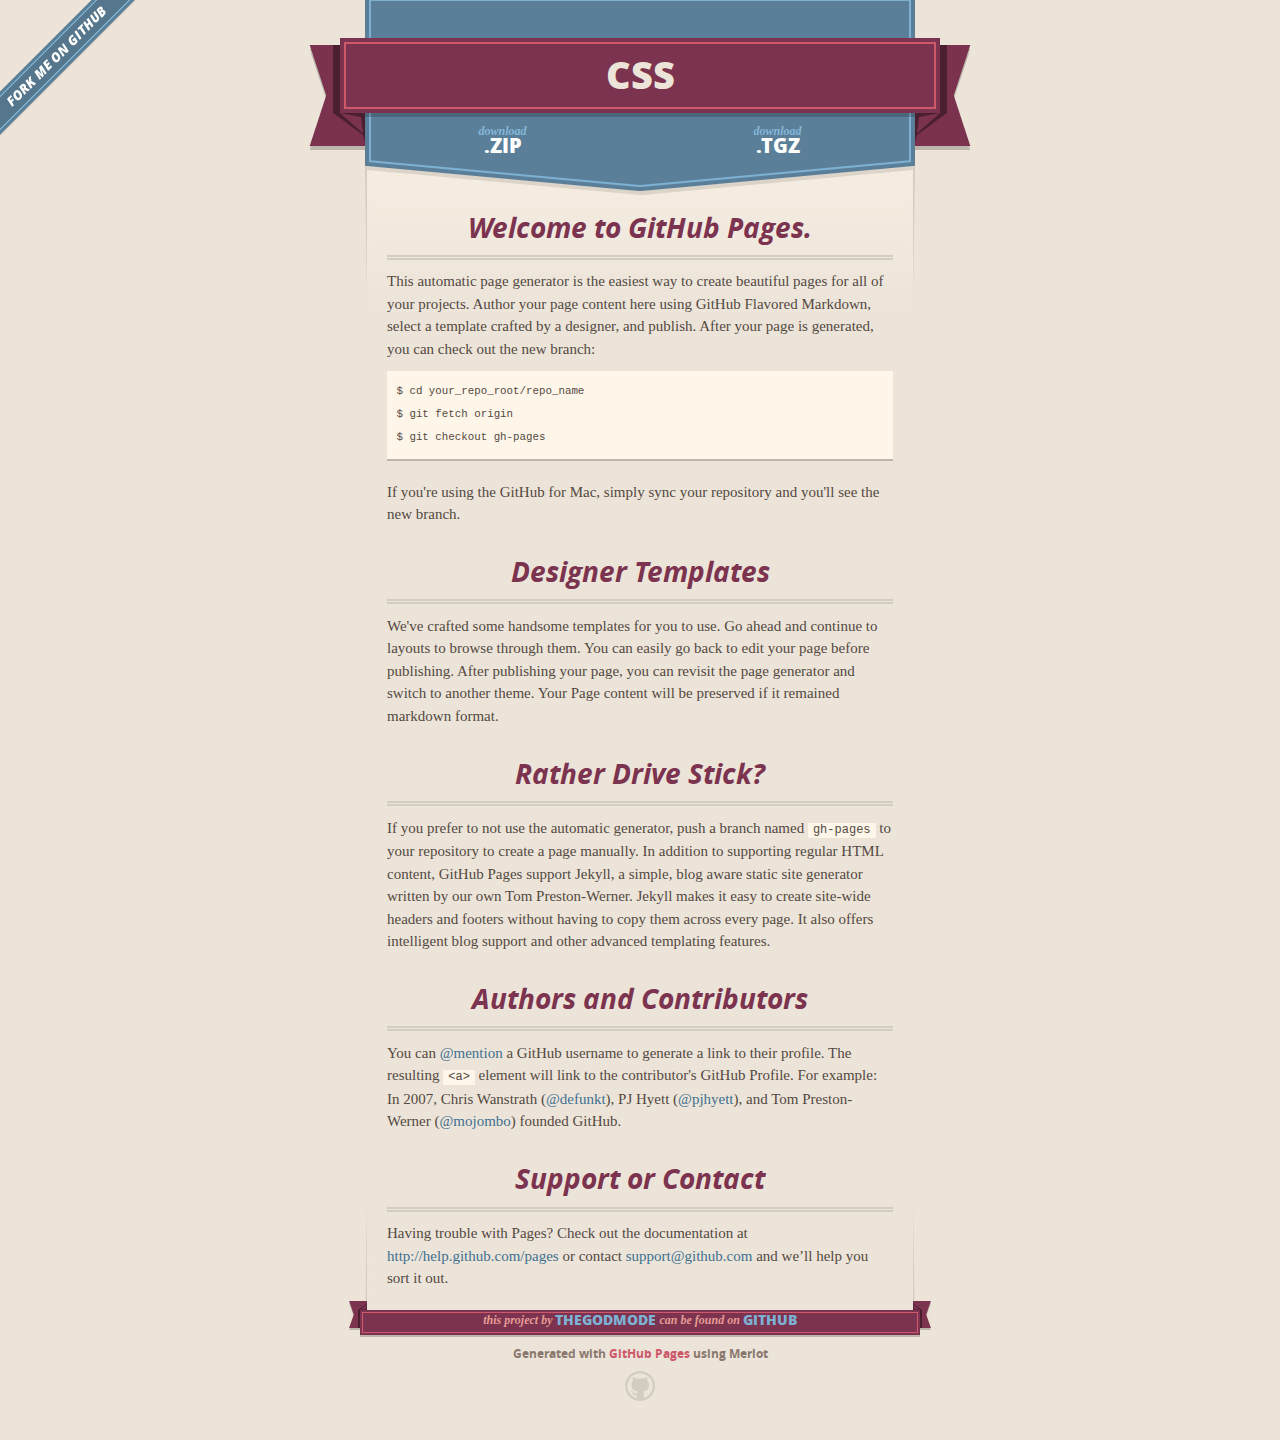
<file: index.html>
<!DOCTYPE html>
<html>
  <head>
    <meta charset='utf-8'>
    <meta http-equiv="X-UA-Compatible" content="chrome=1">
    <meta name="viewport" content="width=640" />

    <link rel="stylesheet" href="stylesheets/core.css" media="screen"/>
    <link rel="stylesheet" href="stylesheets/mobile.css" media="handheld, only screen and (max-device-width:640px)"/>
    <link rel="stylesheet" href="stylesheets/pygment_trac.css"/>

    <script type="text/javascript" src="javascripts/modernizr.js"></script>
    <script type="text/javascript" src="https://ajax.googleapis.com/ajax/libs/jquery/1.7.1/jquery.min.js"></script>
    <script type="text/javascript" src="javascripts/headsmart.min.js"></script>
    <script type="text/javascript">
      $(document).ready(function () {
        $('#main_content').headsmart()
      })
    </script>
    <title>Css by thegodmode</title>
  </head>

  <body>
    <a id="forkme_banner" href="https://github.com/thegodmode/CSS">View on GitHub</a>
    <div class="shell">

      <header>
        <span class="ribbon-outer">
          <span class="ribbon-inner">
            <h1>Css</h1>
            <h2></h2>
          </span>
          <span class="left-tail"></span>
          <span class="right-tail"></span>
        </span>
      </header>

      <section id="downloads">
        <span class="inner">
          <a href="https://github.com/thegodmode/CSS/zipball/master" class="zip"><em>download</em> .ZIP</a><a href="https://github.com/thegodmode/CSS/tarball/master" class="tgz"><em>download</em> .TGZ</a>
        </span>
      </section>


      <span class="banner-fix"></span>


      <section id="main_content">
        <h3>Welcome to GitHub Pages.</h3>

<p>This automatic page generator is the easiest way to create beautiful pages for all of your projects. Author your page content here using GitHub Flavored Markdown, select a template crafted by a designer, and publish. After your page is generated, you can check out the new branch:</p>

<pre><code>$ cd your_repo_root/repo_name
$ git fetch origin
$ git checkout gh-pages
</code></pre>

<p>If you're using the GitHub for Mac, simply sync your repository and you'll see the new branch.</p>

<h3>Designer Templates</h3>

<p>We've crafted some handsome templates for you to use. Go ahead and continue to layouts to browse through them. You can easily go back to edit your page before publishing. After publishing your page, you can revisit the page generator and switch to another theme. Your Page content will be preserved if it remained markdown format.</p>

<h3>Rather Drive Stick?</h3>

<p>If you prefer to not use the automatic generator, push a branch named <code>gh-pages</code> to your repository to create a page manually. In addition to supporting regular HTML content, GitHub Pages support Jekyll, a simple, blog aware static site generator written by our own Tom Preston-Werner. Jekyll makes it easy to create site-wide headers and footers without having to copy them across every page. It also offers intelligent blog support and other advanced templating features.</p>

<h3>Authors and Contributors</h3>

<p>You can <a href="https://github.com/blog/821" class="user-mention">@mention</a> a GitHub username to generate a link to their profile. The resulting <code>&lt;a&gt;</code> element will link to the contributor's GitHub Profile. For example: In 2007, Chris Wanstrath (<a href="https://github.com/defunkt" class="user-mention">@defunkt</a>), PJ Hyett (<a href="https://github.com/pjhyett" class="user-mention">@pjhyett</a>), and Tom Preston-Werner (<a href="https://github.com/mojombo" class="user-mention">@mojombo</a>) founded GitHub.</p>

<h3>Support or Contact</h3>

<p>Having trouble with Pages? Check out the documentation at <a href="http://help.github.com/pages">http://help.github.com/pages</a> or contact <a href="mailto:support@github.com">support@github.com</a> and we’ll help you sort it out.</p>
      </section>

      <footer>
        <span class="ribbon-outer">
          <span class="ribbon-inner">
            <p>this project by <a href="https://github.com/thegodmode">thegodmode</a> can be found on <a href="https://github.com/thegodmode/CSS">GitHub</a></p>
          </span>
          <span class="left-tail"></span>
          <span class="right-tail"></span>
        </span>
        <p>Generated with <a href="http://pages.github.com">GitHub Pages</a> using Merlot</p>
        <span class="octocat"></span>
      </footer>

    </div>

    
  </body>
</html>
</file>
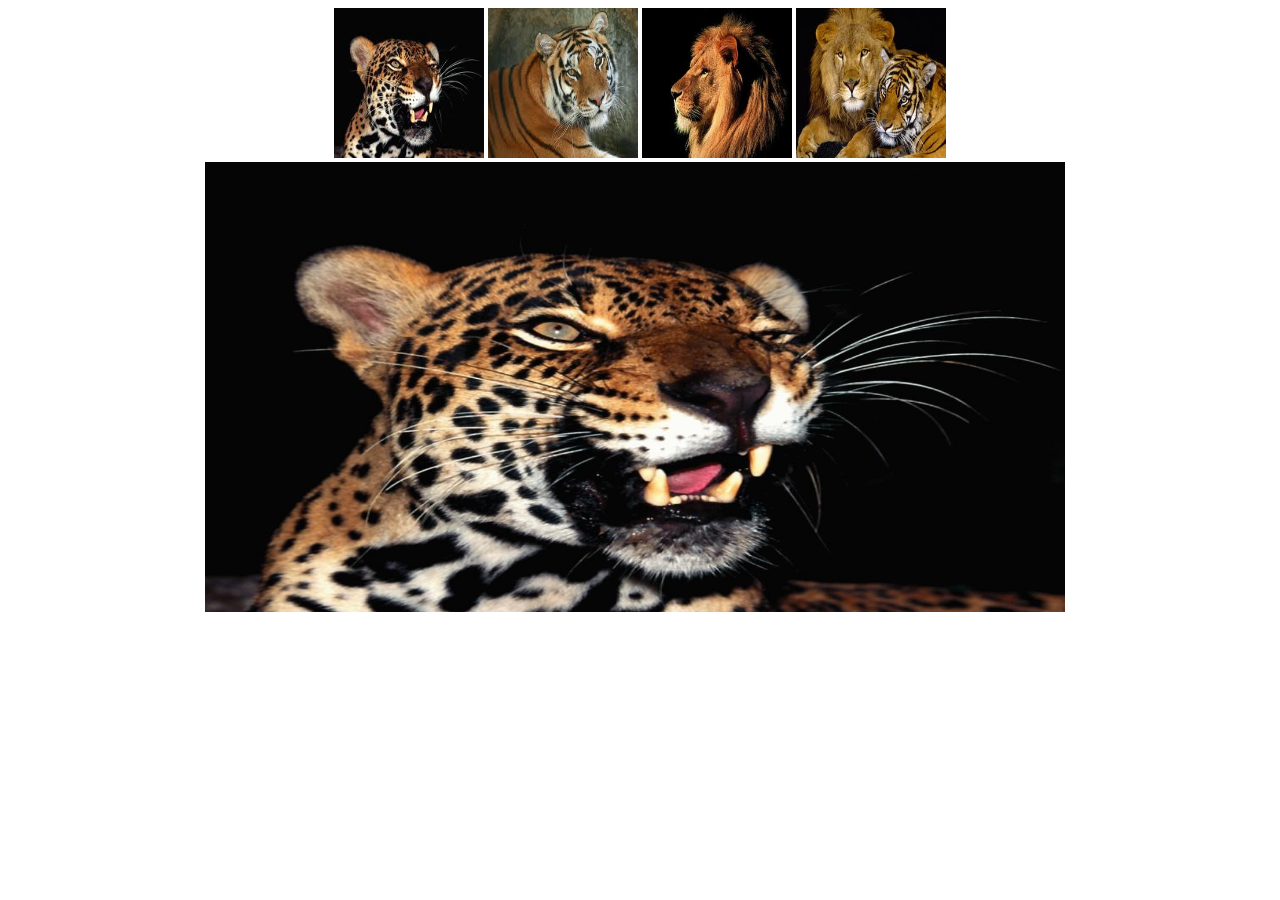
<file: SASS/Exercise 2/index.html>
<!DOCTYPE html>
<html>
<head>
    <title>Web Gallery</title>
    <link href="style.css" type="text/css" rel="stylesheet">
</head>
<body>
  <div id="simple-web-gallery"> 
		<form>
	      <nav class="images-tubnail-list">
			  <ul>
				<li>
					<label for="pic1">
						<img src="images/tubnail-1.jpg" class="thubnail"/>
					</label>
				</li>
				<li>
					<label for="pic2">
						<img src="images/tubnail-2.jpg"  class="thubnail"/>
					</label>
				</li>
				<li>
					<label for="pic3">
						<img src="images/tubnail-3.jpg" class="thubnail"/>
					</label>
				</li>
				<li>
					<label for="pic4">
						<img src="images/tubnail-4.jpg" class="thubnail"/>
					</label>
				</li>
			  </ul>
		  </nav>	  
		  <div class="images-container">
			  <input type="radio" id="pic1" name="pics" checked="checked"/>
			  <img src="images/image-1.jpg" class="image"/>
			  <input type="radio" id="pic2" name="pics"/>
			  <img src="images/image-2.jpg" class="image"/>
			  <input type="radio" id="pic3" name="pics"/>
			  <img src="images/image-3.jpg" class="image"/>
			  <input type="radio" id="pic4" name="pics"/>
			  <img src="images/image-4.jpg" class="image"/>
		  </div>
		</form>
  </div>	
</body>
</html>
</file>
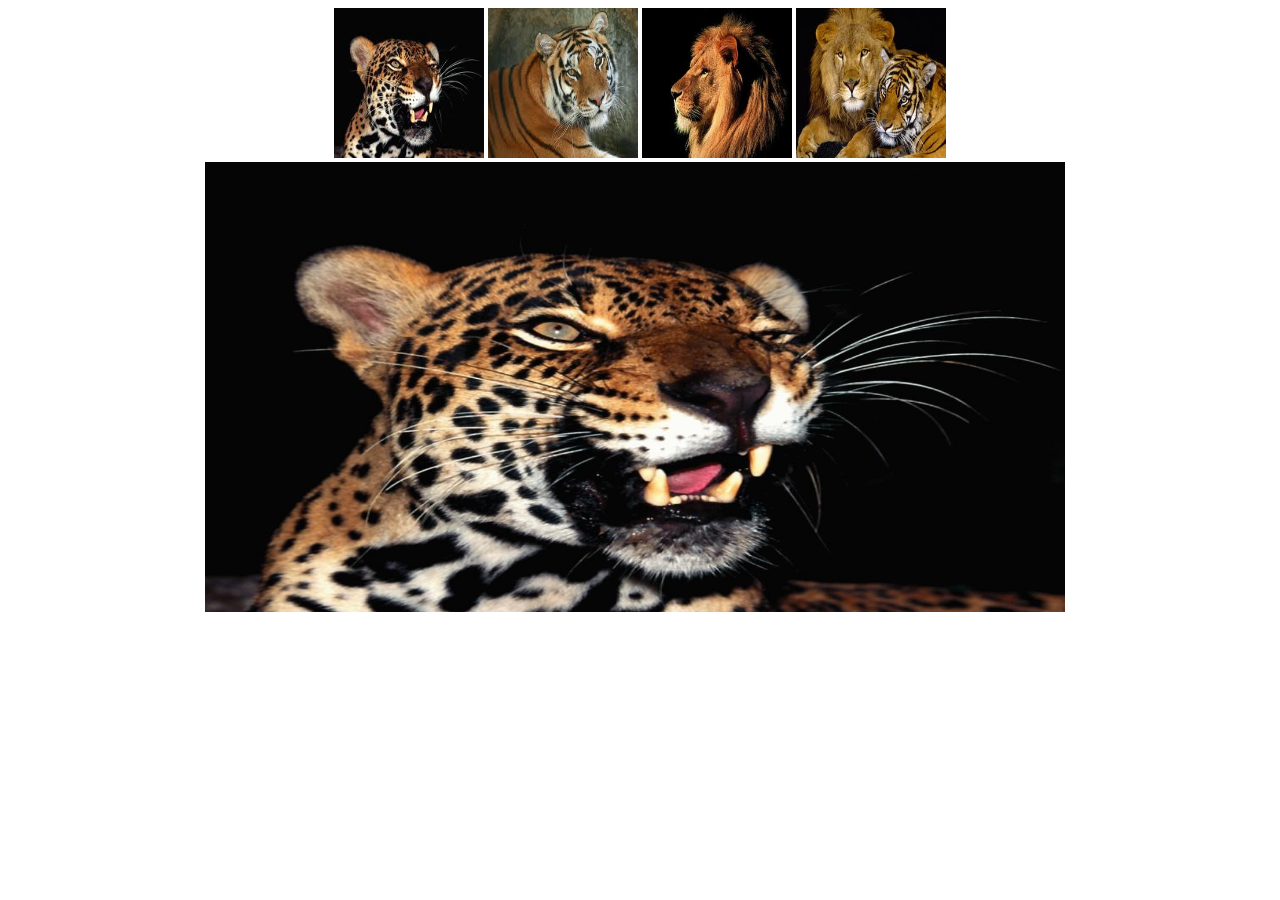
<file: SASS/Exercise 2/images.html>
<!DOCTYPE html>
<html>
<head>
    <title>Web Gallery</title>
    <style>
	    #simple-web-gallery nav {
		
		   width:612px;
		   margin:0 auto;
		}
		#simple-web-gallery nav ul {
		   margin:0;
		   padding:0;
		}
		#simple-web-gallery nav ul li {
		  list-style: none;
		  display: inline-block;
		}
		#simple-web-gallery nav ul li .thubnail {
		  width: 150px;
		  height: 150px;
		}
		.images-container {
		  position: relative;
		  width:870px;
		  margin:0 auto;
		}
		.images-container input[type="radio"] {
		  display: none;
		}
		.images-container input[type="radio"]:checked + .image {
		  opacity: 1;
		  z-index:1;
		  visibility: visible;
		 
		}
		.images-container .image {
		  width: 860px;
		  height: 450px;
		  opacity: 0;
		  z-index: -1;
		  visibility:hidden;
		  display: inline-block;
		  position: absolute;
		  -webkit-transition: all  555ms ease-in-out;
		  -moz-transition: all  555ms ease-in-out;
		  -o-transition: all 555ms ease-in-out;
		  transition: all 555ms ease-in-out;	 
		}

	</style>
</head>
<body>
  <div id="simple-web-gallery"> 
		<form>
	      <nav class="images-tubnail-list">
			  <ul>
				<li>
					<label for="pic1">
						<img src="images/tubnail-1.jpg" class="thubnail"/>
					</label>
				</li>
				<li>
					<label for="pic2">
						<img src="images/tubnail-2.jpg"  class="thubnail"/>
					</label>
				</li>
				<li>
					<label for="pic3">
						<img src="images/tubnail-3.jpg" class="thubnail"/>
					</label>
				</li>
				<li>
					<label for="pic4">
						<img src="images/tubnail-4.jpg" class="thubnail"/>
					</label>
				</li>
			  </ul>
		  </nav>	  
		  <div class="images-container">
			  <input type="radio" id="pic1" name="pics" checked="checked"/>
			  <img src="images/image-1.jpg" class="image"/>
			  <input type="radio" id="pic2" name="pics"/>
			  <img src="images/image-2.jpg" class="image"/>
			  <input type="radio" id="pic3" name="pics"/>
			  <img src="images/image-3.jpg" class="image"/>
			  <input type="radio" id="pic4" name="pics"/>
			  <img src="images/image-4.jpg" class="image"/>
		  </div>
		</form>
  </div>	
</body>
</html>
</file>
<file: stylesheets/core.css>
@import url("screen.css");
@import url("non-screen.css") handheld;
@import url("non-screen.css") only screen and (max-device-width:640px);
</file>
<file: stylesheets/mobile.css>
/* Generated by Font Squirrel (http://www.fontsquirrel.com) on February 9, 2012 */


@font-face {
  font-family: 'Open Sans';
  src: url('../fonts/opensans-regular-webfont.eot');
  src: url('../fonts/opensans-regular-webfont.eot?#iefix') format('embedded-opentype'),
       url('../fonts/opensans-regular-webfont.woff') format('woff'),
       url('../fonts/opensans-regular-webfont.ttf') format('truetype'),
       url('../fonts/opensans-regular-webfont.svg#OpenSansRegular') format('svg');
  font-weight: normal;
  font-style: normal;
}

@font-face {
  font-family: 'Open Sans';
  src: url('../fonts/opensans-italic-webfont.eot');
  src: url('../fonts/opensans-italic-webfont.eot?#iefix') format('embedded-opentype'),
       url('../fonts/opensans-italic-webfont.woff') format('woff'),
       url('../fonts/opensans-italic-webfont.ttf') format('truetype'),
       url('../fonts/opensans-italic-webfont.svg#OpenSansItalic') format('svg');
  font-weight: normal;
  font-style: italic;
}

@font-face {
  font-family: 'Open Sans';
  src: url('../fonts/opensans-bold-webfont.eot');
  src: url('../fonts/opensans-bold-webfont.eot?#iefix') format('embedded-opentype'),
       url('../fonts/opensans-bold-webfont.woff') format('woff'),
       url('../fonts/opensans-bold-webfont.ttf') format('truetype'),
       url('../fonts/opensans-bold-webfont.svg#OpenSansBold') format('svg');
  font-weight: bold;
  font-style: normal;
}

@font-face {
  font-family: 'Open Sans';
  src: url('../fonts/opensans-bolditalic-webfont.eot');
  src: url('../fonts/opensans-bolditalic-webfont.eot?#iefix') format('embedded-opentype'),
       url('../fonts/opensans-bolditalic-webfont.woff') format('woff'),
       url('../fonts/opensans-bolditalic-webfont.ttf') format('truetype'),
       url('../fonts/opensans-bolditalic-webfont.svg#OpenSansBoldItalic') format('svg');
  font-weight: bold;
  font-style: italic;
}

@font-face {
  font-family: 'Open Sans';
  src: url('../fonts/opensans-extrabold-webfont.eot');
  src: url('../fonts/opensans-extrabold-webfont.eot?#iefix') format('embedded-opentype'),
       url('../fonts/opensans-extrabold-webfont.woff') format('woff'),
       url('../fonts/opensans-extrabold-webfont.ttf') format('truetype'),
       url('../fonts/opensans-extrabold-webfont.svg#OpenSansExtrabold') format('svg');
  font-weight: bolder;
  font-style: normal;
}


/* http://meyerweb.com/eric/tools/css/reset/ 
   v2.0 | 20110126
   License: none (public domain)
*/

html, body, div, span, applet, object, iframe,
h1, h2, h3, h4, h5, h6, p, blockquote, pre,
a, abbr, acronym, address, big, cite, code,
del, dfn, em, img, ins, kbd, q, s, samp,
small, strike, strong, sub, sup, tt, var,
b, u, i, center,
dl, dt, dd, ol, ul, li,
fieldset, form, label, legend,
table, caption, tbody, tfoot, thead, tr, th, td,
article, aside, canvas, details, embed, 
figure, figcaption, footer, header, hgroup, 
menu, nav, output, ruby, section, summary,
time, mark, audio, video {
  margin: 0;
  padding: 0;
  border: 0;
  font-size: 100%;
  font: inherit;
  vertical-align: baseline;
}
/* HTML5 display-role reset for older browsers */
article, aside, details, figcaption, figure, 
footer, header, hgroup, menu, nav, section {
  display: block;
}
body {
  line-height: 1;
}
ol, ul {
  list-style: none;
}
blockquote, q {
  quotes: none;
}
blockquote:before, blockquote:after,
q:before, q:after {
  content: '';
  content: none;
}
table {
  border-collapse: collapse;
  border-spacing: 0;
}

header, footer, section {
  display: block;
  position: relative;
}

/* STYLES */

div.shell {
  display: block;
  width: 640px;
  margin: 0 auto;
}

a#forkme_banner {
  display: none;
}

/* header */

header {
  position: relative;
  z-index: 2;
  margin: 0;
  max-width: 640px;
  top: 51px;
}

header span.ribbon-inner {
  position: relative;
  display: block;
  background-color: #cd596b;
  border: 8px solid #7c334f;
  padding: 6px;
  z-index: 1;
}

header span.left-tail, header span.right-tail {
  position: relative;
  display: block;
  width: 19px;
  height: 10px;
  background: transparent url(../images/ribbon-tail-sprite-2x.png) 0 0 no-repeat;
  position: absolute;
  bottom: -10px;
  z-index: 0;
}

header span.left-tail {
  background-position: 0 0;
  left: 0;
}

header span.right-tail {
  background-position: -19px 0;
  right: 0;
}

header h1 {
  background-color: #7c334f;
  font-size: 2em;
  font-weight: bolder;
  font-style: normal;
  text-transform: uppercase;
  color: #ece4d8;
  text-align: center;
  line-height:1;  
  padding: 14px 20px 0;
}

header h2 {
  background-color: #7c334f;
  font: bold italic .85em/1.5 Georgia, Times, “Times New Roman”, serif;
  color: #e69b95;
  padding-bottom: 14px;
  margin-top: -3px;
  text-align: center;
}

section#downloads {
  position: relative;
  display: block;
  height: 171px;
  width: 602px;
  padding-bottom: 150px;
  margin: 51px auto -250px;
  z-index: 1;
  background: transparent url(../images/shield.png) center 0 no-repeat;
}

section#downloads a {
  display: none;
}

span.banner-fix {
  background: transparent url(../images/shield-fallback.png) center top no-repeat;
  display: block;
  height: 31px;
  position: absolute;
  width: 640px;
  top: 20px;

}

section#main_content {
  z-index: 2;
  padding: 20px 40px 0;
  min-height:185px;
}

/* footer */

footer {
  background: none;
  padding-top: 104px;
  margin: -94px auto 40px;
  max-width:640px;
  text-align: center;
}

footer span.ribbon-outer {
  display: block;
  position: relative;
  border-bottom: 2px solid #bdb6ad;
}

footer span.ribbon-inner {
  position: relative;
  display: block;
  background-color: #cd596b;
  border: 8px solid #7c334f;
  padding: 6px;
  z-index: 1;
}

footer p {
  font-family: 'Open Sans', sans-serif;
  font-weight: bold;
  font-size: .6em;
  color: #8b786f;
}

footer a {
  color: #cd596b;
}

footer span.ribbon-inner p {
  background-color: #7c334f;
  margin: 0;
  color: #e69b95;
  font: bold italic 22px/1 Georgia, Times, “Times New Roman”, serif;
  height: auto;
  line-height: 1.1;
  padding: 20px 0px 10px;
}

footer span.ribbon-inner a {
  display: block;
  position: relative;
  bottom: 0;
  color: #7eb0d2;
  font-family: 'Open Sans', sans-serif;
  text-transform: uppercase;
  font-style: normal;
  font-weight: bolder;
  font-size: 38px;
  padding-bottom: 10px;
}

footer span.ribbon-inner a:hover {
  color: #7eb0d2;
}

footer span.left-tail, footer span.right-tail {
  position: relative;
  display: block;
  width: 23px;
  height: 126px;
  background: transparent url(../images/small-ribbon-tail-sprite-2x.png) 0 0 no-repeat;
  position: absolute;
  top: -126px;
  z-index: 0;
}

footer span.left-tail {
  background-position: 0 0;
  left: 0;
}

footer span.right-tail {
  background-position: -23px 0;
  right: 0;
}

footer span.octocat {
  background: transparent url(../images/octocat-2x.png) 0 0 no-repeat;
  display: block;
  width: 60px;
  height: 60px;
  margin: 20px auto 0;}

/* content */

body {
  background: #ece4d8;
  font: normal normal 30px/1.5 Georgia, Palatino,” Palatino Linotype”, Times, “Times New Roman”, serif;
  color: #544943;
  -webkit-font-smoothing: antialiased;
}

a, a:hover {
  color: #417090;
}

a {
  text-decoration: none;
}

a:hover {
  text-decoration: underline;
}

h1,h2,h3,h4,h5,h6 {
  font-family: 'Open Sans', sans-serif;
  font-weight: bold;
}

p {
  margin: .7em 0 0;
}

strong {
  font-weight: bold;
}

em {
  font-style: italic;
}

ol {
  margin: .7em 0;
  list-style-type: decimal;
  padding-left: 1.35em;
}

ul {
  margin: .7em 0;
  padding-left: 1.35em;
}

ul li {
  padding-left: 20px;
  background: transparent url(../images/chevron-2x.png) left 15px no-repeat;
}

blockquote {
  font-family: 'Open Sans', sans-serif;
  margin: 20px 0;
  color: #8b786f;
  padding-left: 1.35em;
  background: transparent url('../images/blockquote-gfx-2x.png') 0 8px no-repeat;
}

img {
  -webkit-box-shadow: 0px 4px 0px #bdb6ad;
  -moz-box-shadow: 0px 4px 0px #bdb6ad;
  box-shadow: 0px 4px 0px #bdb6ad;
  border: 4px solid #fff6e9;
  max-width: 556px;
}

hr {
  border: none;
  outline: none;
  height: 42px;
  background: transparent url('../images/hr-2x.jpg') center center repeat-x;
  margin: 0 0 20px;
}

code {
  background: #fff6e9;
  font: normal normal .9em/1.7 "Lucida Sans Typewriter", "Lucida Console", Monaco, "Bitstream Vera Sans Mono", monospace;
  padding: 0 5px 1px;
}

pre {
  margin: 10px 0 20px;
  padding: .7em;
  background: #fff6e9;
  border-bottom: 4px solid #bdb6ad;
  font: normal normal .9em/1.7 "Lucida Sans Typewriter", "Lucida Console", Monaco, "Bitstream Vera Sans Mono", monospace;
  overflow: auto;
}

table {
  background: #fff6e9;
  display: table;
  width: 100%;
  border-collapse: separate;
  border-bottom: 4px solid #bdb6ad;
  margin: 10px 0;
}

tr {
  display: table-row;
}

th {
  display: table-cell;
  padding: 2px 10px;
  border: solid #ece4d8;
  border-width: 0 4px 4px 0;
  color: #cd596b;
  font-family: 'Open Sans', sans-serif;
  font-weight: bold;
  font-size: .85em;
}

td {
  display: table-cell;
  padding: 0 .7em;
  border: solid #ece4d8;
  border-width: 0 4px 4px 0;
}

td:last-child, th:last-child {
  border-right: none;
}

tr:last-child td {
  border-bottom: none;
}

dl {
  margin: .7em 0 20px;
}

dt {
  font-family: 'Open Sans', sans-serif;
  font-weight: bold;
}

dd {
  padding-left: 1.35em;
}

dd p:first-child {
  margin-top: 0;
}

/* Content based headers */

#main_content > .header-level-1:first-child,
#main_content > .header-level-2:first-child,
#main_content > .header-level-3:first-child,
#main_content > .header-level-4:first-child,
#main_content > .header-level-5:first-child,
#main_content > .header-level-6:first-child {
  margin-top: 0;
}

.header-level-1 {
  font-size: 1.85em;
  border-bottom: .2em double #d3ccc1;
  color: #7c334f;
  text-align: center;
  font-style: italic;
  margin: 1.1em 0 .38em;
  line-height: 1.2;
  padding-bottom: 10px
}

.header-level-2 {
  font-size: 1.58em;
  color: #7c334f;
  margin: .95em 0 .5em;
  border-bottom: .1em solid #D3CCC1;
  line-height: 1.2;
  padding-bottom: 10px
}

.header-level-3 {
  margin: 20px 0 10px;
  font-size: 1.45em;
}

.header-level-4 {
  margin: .6em 0;
  font-size: 1.2em;
  color: #cd596b;
}

.header-level-5 {
  margin: .7em 0;
  font-size: 1em;
  color: #8b786f;
}

.header-level-6 {
  margin: .8em 0;
  font-size: .85em;
  font-style: italic;
}
</file>
<file: stylesheets/pygment_trac.css>
.highlight  { background: #ffffff; }
.highlight .c { color: #999988; font-style: italic } /* Comment */
.highlight .err { color: #a61717; background-color: #e3d2d2 } /* Error */
.highlight .k { font-weight: bold } /* Keyword */
.highlight .o { font-weight: bold } /* Operator */
.highlight .cm { color: #999988; font-style: italic } /* Comment.Multiline */
.highlight .cp { color: #999999; font-weight: bold } /* Comment.Preproc */
.highlight .c1 { color: #999988; font-style: italic } /* Comment.Single */
.highlight .cs { color: #999999; font-weight: bold; font-style: italic } /* Comment.Special */
.highlight .gd { color: #000000; background-color: #ffdddd } /* Generic.Deleted */
.highlight .gd .x { color: #000000; background-color: #ffaaaa } /* Generic.Deleted.Specific */
.highlight .ge { font-style: italic } /* Generic.Emph */
.highlight .gr { color: #aa0000 } /* Generic.Error */
.highlight .gh { color: #999999 } /* Generic.Heading */
.highlight .gi { color: #000000; background-color: #ddffdd } /* Generic.Inserted */
.highlight .gi .x { color: #000000; background-color: #aaffaa } /* Generic.Inserted.Specific */
.highlight .go { color: #888888 } /* Generic.Output */
.highlight .gp { color: #555555 } /* Generic.Prompt */
.highlight .gs { font-weight: bold } /* Generic.Strong */
.highlight .gu { color: #800080; font-weight: bold; } /* Generic.Subheading */
.highlight .gt { color: #aa0000 } /* Generic.Traceback */
.highlight .kc { font-weight: bold } /* Keyword.Constant */
.highlight .kd { font-weight: bold } /* Keyword.Declaration */
.highlight .kn { font-weight: bold } /* Keyword.Namespace */
.highlight .kp { font-weight: bold } /* Keyword.Pseudo */
.highlight .kr { font-weight: bold } /* Keyword.Reserved */
.highlight .kt { color: #445588; font-weight: bold } /* Keyword.Type */
.highlight .m { color: #009999 } /* Literal.Number */
.highlight .s { color: #d14 } /* Literal.String */
.highlight .na { color: #008080 } /* Name.Attribute */
.highlight .nb { color: #0086B3 } /* Name.Builtin */
.highlight .nc { color: #445588; font-weight: bold } /* Name.Class */
.highlight .no { color: #008080 } /* Name.Constant */
.highlight .ni { color: #800080 } /* Name.Entity */
.highlight .ne { color: #990000; font-weight: bold } /* Name.Exception */
.highlight .nf { color: #990000; font-weight: bold } /* Name.Function */
.highlight .nn { color: #555555 } /* Name.Namespace */
.highlight .nt { color: #000080 } /* Name.Tag */
.highlight .nv { color: #008080 } /* Name.Variable */
.highlight .ow { font-weight: bold } /* Operator.Word */
.highlight .w { color: #bbbbbb } /* Text.Whitespace */
.highlight .mf { color: #009999 } /* Literal.Number.Float */
.highlight .mh { color: #009999 } /* Literal.Number.Hex */
.highlight .mi { color: #009999 } /* Literal.Number.Integer */
.highlight .mo { color: #009999 } /* Literal.Number.Oct */
.highlight .sb { color: #d14 } /* Literal.String.Backtick */
.highlight .sc { color: #d14 } /* Literal.String.Char */
.highlight .sd { color: #d14 } /* Literal.String.Doc */
.highlight .s2 { color: #d14 } /* Literal.String.Double */
.highlight .se { color: #d14 } /* Literal.String.Escape */
.highlight .sh { color: #d14 } /* Literal.String.Heredoc */
.highlight .si { color: #d14 } /* Literal.String.Interpol */
.highlight .sx { color: #d14 } /* Literal.String.Other */
.highlight .sr { color: #009926 } /* Literal.String.Regex */
.highlight .s1 { color: #d14 } /* Literal.String.Single */
.highlight .ss { color: #990073 } /* Literal.String.Symbol */
.highlight .bp { color: #999999 } /* Name.Builtin.Pseudo */
.highlight .vc { color: #008080 } /* Name.Variable.Class */
.highlight .vg { color: #008080 } /* Name.Variable.Global */
.highlight .vi { color: #008080 } /* Name.Variable.Instance */
.highlight .il { color: #009999 } /* Literal.Number.Integer.Long */

.type-csharp .highlight .k { color: #0000FF }
.type-csharp .highlight .kt { color: #0000FF }
.type-csharp .highlight .nf { color: #000000; font-weight: normal }
.type-csharp .highlight .nc { color: #2B91AF }
.type-csharp .highlight .nn { color: #000000 }
.type-csharp .highlight .s { color: #A31515 }
.type-csharp .highlight .sc { color: #A31515 }
</file>
<file: SASS/Exercise 2/style.css>
#simple-web-gallery nav {

   width:612px;
   margin:0 auto;
}
#simple-web-gallery nav ul {
   margin:0;
   padding:0;
}
#simple-web-gallery nav ul li {
  list-style: none;
  display: inline-block;
}
#simple-web-gallery nav ul li .thubnail {
  width: 150px;
  height: 150px;
}
.images-container {
  position: relative;
  width:870px;
  margin:0 auto;
}
.images-container input[type="radio"] {
  display: none;
}
.images-container input[type="radio"]:checked + .image {
  opacity: 1;
  z-index:1;
  visibility: visible;
 
}
.images-container .image {
  width: 860px;
  height: 450px;
  opacity: 0;
  z-index: -1;
  visibility:hidden;
  display: inline-block;
  position: absolute;
  -webkit-transition: all  555ms ease-in-out;
  -moz-transition: all  555ms ease-in-out;
  -o-transition: all 555ms ease-in-out;
  transition: all 555ms ease-in-out;	 
}
</file>
